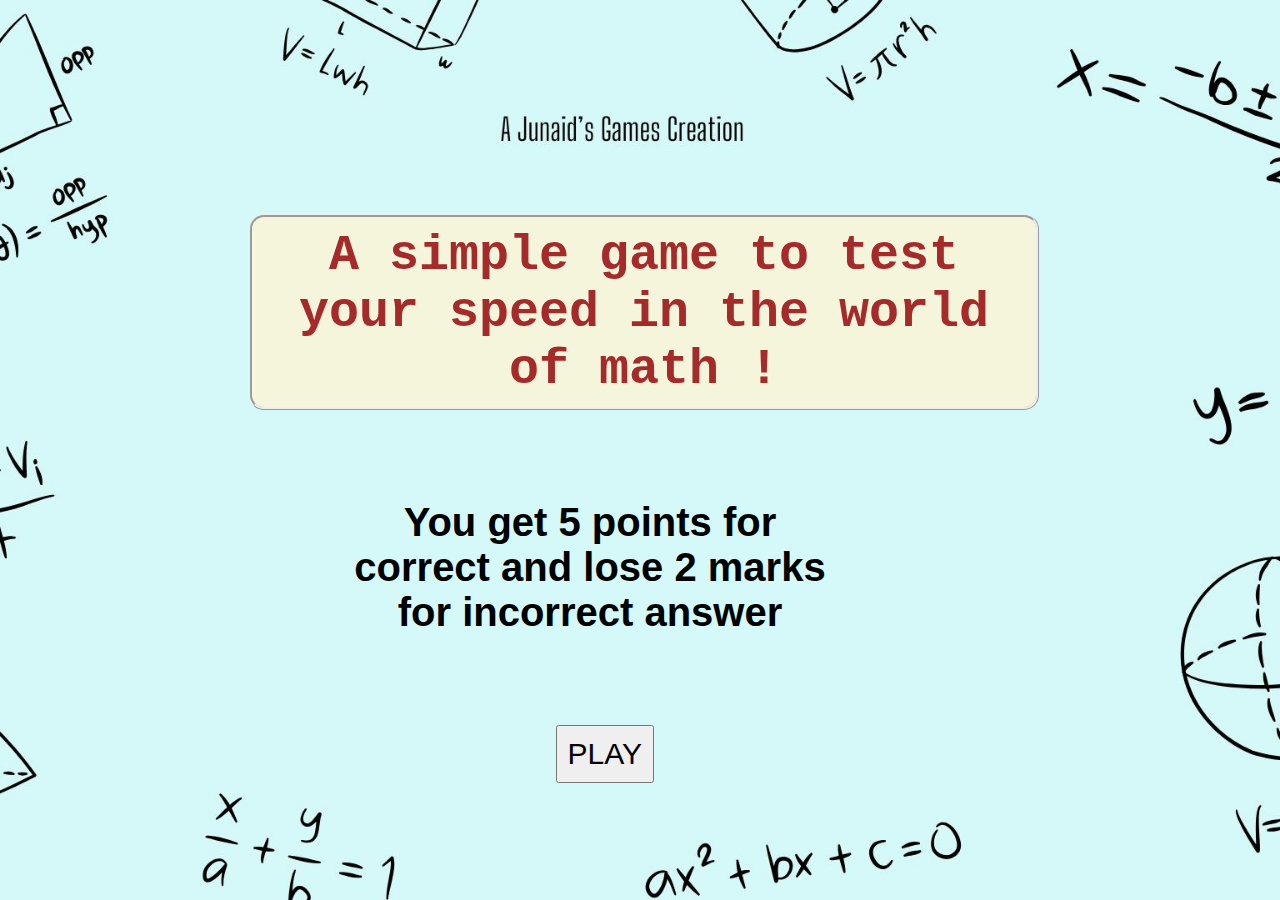
<file: index.html>
<html lang="en">
<head>
    <meta charset="UTF-8">
    <meta name="viewport" content="width=device-width, initial-scale=1.0">
    <title>MathSpeedRun</title>
    <link rel="stylesheet" href="style.css">
   

</head>
<body>
    <div id="firstpage">
        <div id="welcome">
            <h1> A simple game to test your speed in the world of math !</h1>
        </div>
        <h2 style=>You get 5 points for correct and lose 2 marks for incorrect answer</h2>
        <div id="buttons">
            <button data-operation="add" class="options">PLAY</button>
            <!-- <button  data-operation="multiply" class="options">Multiply (HARD) </button> -->
        </div>
    </div>

    <div id="hide">
            <div id="game">
                <div id="center">
                    <div id="question">
                        <div id="group">  
                            <div id='num1'class="operation"></div>
                            <div id='sign'class="operation">+</div>
                            <div id='num2'class="operation"></div>
                        </div>
                    </div>
             
                    <div id="bar">
                         <input id="input" type="text" placeholder="Answer" autofocus/>
                    </div>
                    <div id="score">
                        <div style="display: inline-block; " id="text">SCORE:</div>
                        <div style="display: inline-block;" id="value">0</div>
                    </div> 
                    <div id="time">30</div>
                </div>
            </div>
    </div>
    <div id="resultpage">
          <div id="results">
              <div id="marks">
                  <h4>YOUR SCORE IS </h1>
                  <h4 id="displayscore" style="color:red;">XYZ</h2>
                  <button id="restart">Back To Main Menu</button>    
              </div>
              <div id="highscore">
                  <h6>Highest Score is</h6>
                  <h6 id="maxscore"></h6>
              </div>
      
          </div>
    </div>
</body>
<script src="script.js"></script>
</html>
</file>
<file: style.css>
/* TRIAL COMMIT */
@keyframes fadein {
    0%{ 
        opacity: 0;
    }
    100%{
       opacity: 1;
    }
}
body{
    width: 100%;
    text-align: center;
    justify-content: center;
    background-image: url(1.jpg);
    background-size: cover;
    background-position: center;
    background-repeat: no-repeat;
    background-attachment: fixed; /* Makes the image stay in place when scrolling */

}
#hide{
    display: none;
}
#game{
    height: 100%;
    width: 100% ;
    display: flex;
    justify-content: center;
    align-items: center;
    text-align: center;
    
}

.operation{
   margin: 20; 

}
#question{
    display: block;
    font-size: 160;
    background-color: beige;
    border-color: brown;
    border-style:double;
    border-radius: 15px;
    width: 750;
    margin-bottom: 50;

}
#group{
    display:flex;
    justify-content: space-between;
}
#bar{
    
    text-align: center;
}
#input{
    font-size: 30;
    text-align: center;
    padding: 15;
    border-radius: 20px;

}
#score{
    
    font-size: 30px;
    margin: 30px;
    font-family: cursive;
}

#time{
    color: red;
    font-size: 80;
   
    
}
#welcome{
    display: flex;
    align-items: center;
    justify-content: center;
    position: absolute;
    top:20%;
}
h1{
    padding: 10px;
    height: 170px;
    width: 60%;
    border-style: ridge;
    border-radius: 15px;
    font-family: monospace;
    color: brown;
    font-size: 50px;
    background-color: beige;
    text-align: center;
}
h2{
    font-family:'Franklin Gothic Medium', 'Arial Narrow', Arial, sans-serif;
    font-size: 40px; 
    margin: 50px; 
    position:absolute; 
    top:50%;
    right: 30%;
    width: 40%;
}

#buttons{
    position:absolute;
    top: 75%;
    right: 45%;
}
.options{
    padding: 10px;
    margin: 50px;
    font-size: 30px;
}

#firstpage{
    display: block;
    animation-name: fadein;
    animation-duration: 4s;
    animation-play-state: running;
    animation-fill-mode: forwards;
}
#resultpage{
    display: none;
}
#results{
    position: absolute;
    width: 100%;
    height: 100%;
    display: flex;
    flex-direction: column;
    justify-content: center;
    align-items: center;
    /* background-color: purple; */
}
#marks{
    /* background-color: wheat; */
    overflow: visible;
}
#highscore{
    margin-top: 70;
    /* background-color: brown; */
    animation-name: fadein;
    animation-play-state: paused;
    animation-duration: 3s;
    animation-fill-mode: forwards;
}
#restart{
    height: 10%;
    margin: 60;
}
h4{
    font-size: 70px;
    margin: 20;
}
h6{
    /* color: white; */
    display: inline;
    font-size: 30;
}
#displayscore{
    animation-name: fadein;
    animation-duration: 3s;
    animation-play-state: paused;
    animation-fill-mode: forwards;
}
</file>
